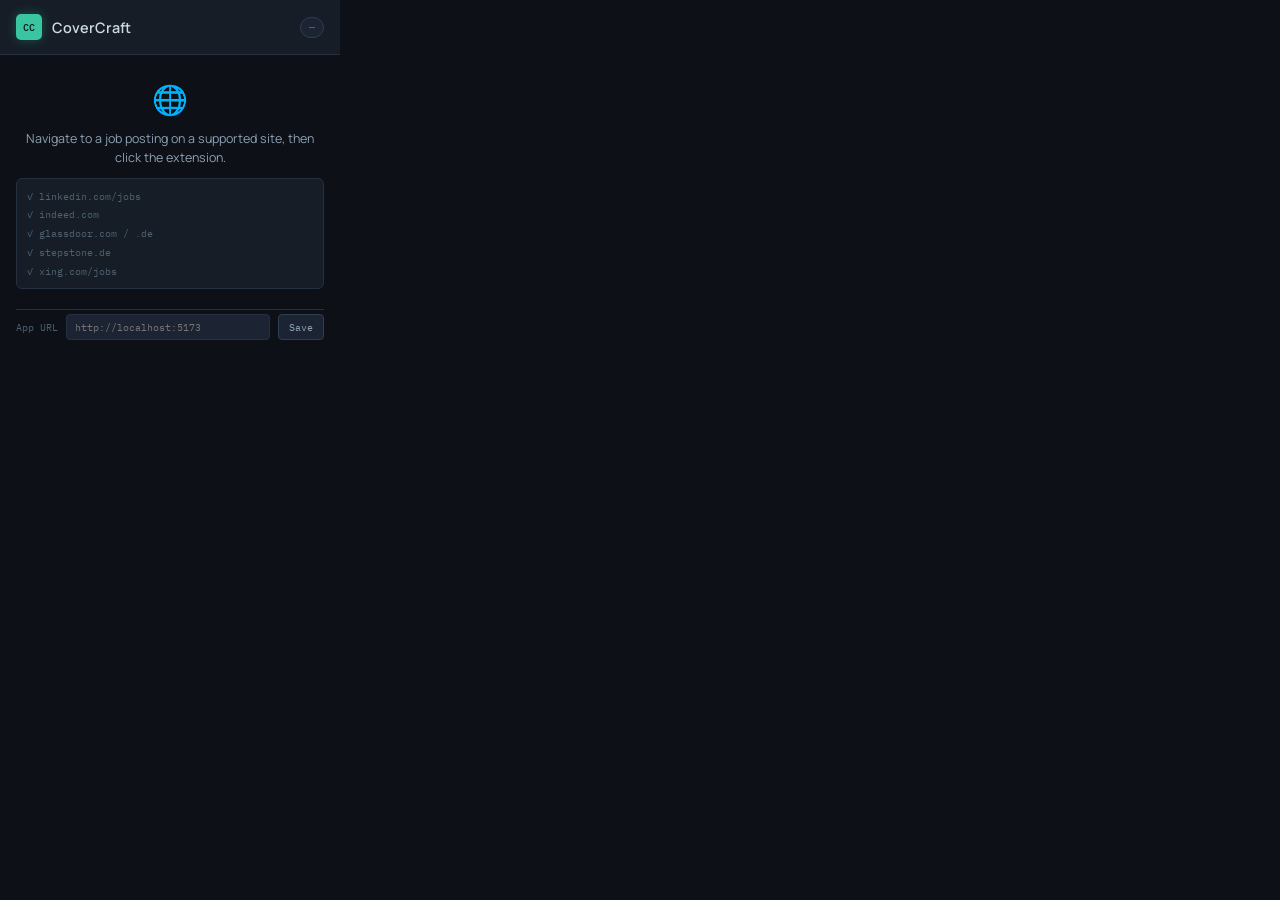
<file: extension/popup.html>
<!DOCTYPE html>
<html lang="en">
<head>
<meta charset="UTF-8">
<meta name="viewport" content="width=device-width, initial-scale=1.0">
<title>CoverCraft</title>
<style>
  @import url('https://fonts.googleapis.com/css2?family=IBM+Plex+Mono:wght@400;500&family=Manrope:wght@400;500;600&display=swap');

  :root {
    --bg:      #0d1117;
    --surface: #161d27;
    --surface2:#1c2433;
    --border:  #253040;
    --border2: #2e3f52;
    --text:    #cdd9e5;
    --muted:   #8da0b3;
    --dim:     #4d6070;
    --teal:    #39c5a0;
    --teal-dim:rgba(57,197,160,0.1);
    --teal-border:rgba(57,197,160,0.25);
    --red:     #e05c5c;
    --red-dim: rgba(224,92,92,0.1);
    --gold:    #e8b84b;
    --gold-dim:rgba(232,184,75,0.1);
    --radius:  6px;
  }

  * { box-sizing: border-box; margin: 0; padding: 0; }

  body {
    font-family: 'Manrope', sans-serif;
    background: var(--bg);
    color: var(--text);
    width: 340px;
    min-height: 200px;
    -webkit-font-smoothing: antialiased;
  }

  /* ── Header ── */
  .header {
    display: flex;
    align-items: center;
    gap: 10px;
    padding: 14px 16px;
    border-bottom: 1px solid var(--border);
    background: var(--surface);
  }

  .logo-mark {
    width: 26px; height: 26px;
    background: var(--teal);
    border-radius: 5px;
    display: flex; align-items: center; justify-content: center;
    font-family: 'IBM Plex Mono', monospace;
    font-size: 0.65rem;
    font-weight: 500;
    color: var(--bg);
    box-shadow: 0 0 12px rgba(57,197,160,0.3);
    flex-shrink: 0;
  }

  .logo-name {
    font-family: 'Manrope', sans-serif;
    font-weight: 600;
    font-size: 0.9rem;
    color: var(--text);
  }

  .site-badge {
    margin-left: auto;
    font-family: 'IBM Plex Mono', monospace;
    font-size: 0.6rem;
    padding: 3px 8px;
    border-radius: 99px;
    border: 1px solid var(--border2);
    color: var(--dim);
    background: var(--surface2);
  }

  /* ── Body ── */
  .body { padding: 16px; }

  /* ── States ── */
  .state { display: none; flex-direction: column; gap: 12px; }
  .state.active { display: flex; }

  /* idle */
  .idle-msg {
    font-size: 0.82rem;
    color: var(--muted);
    line-height: 1.55;
  }

  .extract-btn {
    width: 100%;
    padding: 11px;
    background: var(--teal);
    color: var(--bg);
    border: none;
    border-radius: var(--radius);
    font-family: 'Manrope', sans-serif;
    font-size: 0.85rem;
    font-weight: 700;
    cursor: pointer;
    transition: all 0.15s;
    display: flex;
    align-items: center;
    justify-content: center;
    gap: 8px;
  }

  .extract-btn:hover { background: #45d4af; }
  .extract-btn:disabled { opacity: 0.4; cursor: not-allowed; }

  /* loading */
  .spinner {
    width: 20px; height: 20px;
    border: 2px solid var(--border2);
    border-top-color: var(--teal);
    border-radius: 50%;
    animation: spin 0.65s linear infinite;
    margin: 0 auto;
  }
  @keyframes spin { to { transform: rotate(360deg); } }

  .loading-text {
    font-family: 'IBM Plex Mono', monospace;
    font-size: 0.72rem;
    color: var(--muted);
    text-align: center;
  }

  /* preview */
  .job-preview {
    background: var(--surface);
    border: 1px solid var(--border);
    border-radius: var(--radius);
    padding: 12px;
    display: flex;
    flex-direction: column;
    gap: 4px;
  }

  .job-title {
    font-weight: 600;
    font-size: 0.88rem;
    color: var(--text);
    white-space: nowrap;
    overflow: hidden;
    text-overflow: ellipsis;
  }

  .job-company {
    font-size: 0.78rem;
    color: var(--teal);
  }

  .job-location {
    font-family: 'IBM Plex Mono', monospace;
    font-size: 0.65rem;
    color: var(--dim);
  }

  .desc-preview {
    font-size: 0.75rem;
    color: var(--muted);
    line-height: 1.5;
    max-height: 60px;
    overflow: hidden;
    position: relative;
  }

  .desc-preview::after {
    content: '';
    position: absolute;
    bottom: 0; left: 0; right: 0;
    height: 20px;
    background: linear-gradient(transparent, var(--bg));
  }

  .action-row {
    display: flex;
    gap: 8px;
  }

  .send-btn {
    flex: 1;
    padding: 10px;
    background: var(--teal);
    color: var(--bg);
    border: none;
    border-radius: var(--radius);
    font-family: 'Manrope', sans-serif;
    font-size: 0.82rem;
    font-weight: 700;
    cursor: pointer;
    transition: all 0.15s;
  }

  .send-btn:hover { background: #45d4af; transform: translateY(-1px); }

  .retry-btn {
    padding: 10px 14px;
    background: none;
    border: 1px solid var(--border2);
    border-radius: var(--radius);
    color: var(--muted);
    font-family: 'Manrope', sans-serif;
    font-size: 0.78rem;
    cursor: pointer;
    transition: all 0.15s;
  }

  .retry-btn:hover { border-color: var(--muted); color: var(--text); }

  /* success */
  .success-icon {
    font-size: 1.8rem;
    text-align: center;
  }

  .success-msg {
    font-size: 0.82rem;
    color: var(--muted);
    text-align: center;
    line-height: 1.5;
  }

  .success-msg strong { color: var(--teal); }

  .open-btn {
    width: 100%;
    padding: 10px;
    background: none;
    border: 1px solid var(--teal-border);
    border-radius: var(--radius);
    color: var(--teal);
    font-family: 'Manrope', sans-serif;
    font-size: 0.82rem;
    font-weight: 600;
    cursor: pointer;
    transition: all 0.15s;
    background: var(--teal-dim);
  }

  .open-btn:hover { background: rgba(57,197,160,0.18); }

  /* error */
  .error-icon { font-size: 1.5rem; text-align: center; }

  .error-msg {
    font-size: 0.78rem;
    color: var(--red);
    background: var(--red-dim);
    border: 1px solid rgba(224,92,92,0.2);
    border-radius: var(--radius);
    padding: 10px 12px;
    line-height: 1.5;
    font-family: 'IBM Plex Mono', monospace;
  }

  /* not supported */
  .unsupported {
    text-align: center;
    display: flex;
    flex-direction: column;
    align-items: center;
    gap: 10px;
    padding: 8px 0;
  }

  .unsupported-icon { font-size: 1.8rem; }

  .unsupported-msg {
    font-size: 0.78rem;
    color: var(--muted);
    line-height: 1.55;
  }

  .supported-list {
    font-family: 'IBM Plex Mono', monospace;
    font-size: 0.65rem;
    color: var(--dim);
    text-align: left;
    background: var(--surface);
    border: 1px solid var(--border);
    border-radius: var(--radius);
    padding: 8px 10px;
    width: 100%;
    line-height: 1.8;
  }

  /* server settings */
  .settings-row {
    display: flex;
    align-items: center;
    gap: 8px;
    padding-top: 4px;
    border-top: 1px solid var(--border);
  }

  .settings-label {
    font-family: 'IBM Plex Mono', monospace;
    font-size: 0.62rem;
    color: var(--dim);
    flex-shrink: 0;
  }

  .settings-input {
    flex: 1;
    padding: 5px 8px;
    font-family: 'IBM Plex Mono', monospace;
    font-size: 0.65rem;
    background: var(--surface2);
    border: 1px solid var(--border);
    border-radius: 4px;
    color: var(--muted);
    outline: none;
  }

  .settings-input:focus { border-color: var(--teal); color: var(--text); }

  .save-url-btn {
    padding: 5px 10px;
    background: var(--surface2);
    border: 1px solid var(--border2);
    border-radius: 4px;
    color: var(--muted);
    font-size: 0.65rem;
    cursor: pointer;
    font-family: 'IBM Plex Mono', monospace;
    transition: all 0.15s;
    white-space: nowrap;
  }

  .save-url-btn:hover { border-color: var(--teal); color: var(--teal); }

  .fallback-warn {
    font-family: 'IBM Plex Mono', monospace;
    font-size: 0.65rem;
    color: var(--gold);
    background: var(--gold-dim);
    border: 1px solid rgba(232,184,75,0.2);
    border-radius: var(--radius);
    padding: 6px 10px;
    line-height: 1.5;
  }
</style>
</head>
<body>

<div class="header">
  <div class="logo-mark">CC</div>
  <span class="logo-name">CoverCraft</span>
  <span class="site-badge" id="site-badge">—</span>
</div>

<div class="body">

  <!-- State: not on a supported job board -->
  <div class="state unsupported" id="state-unsupported">
    <div class="unsupported-icon">🌐</div>
    <p class="unsupported-msg">Navigate to a job posting on a supported site, then click the extension.</p>
    <div class="supported-list">
      ✓ linkedin.com/jobs<br>
      ✓ indeed.com<br>
      ✓ glassdoor.com / .de<br>
      ✓ stepstone.de<br>
      ✓ xing.com/jobs
    </div>
  </div>

  <!-- State: idle, on a supported page -->
  <div class="state" id="state-idle">
    <p class="idle-msg">Found a job page. Click below to extract the job description and send it to CoverCraft.</p>
    <button class="extract-btn" id="extract-btn">
      ⚡ Extract Job Description
    </button>
  </div>

  <!-- State: extracting -->
  <div class="state" id="state-loading">
    <div class="spinner"></div>
    <p class="loading-text">Reading job posting...</p>
  </div>

  <!-- State: extracted, preview -->
  <div class="state" id="state-preview">
    <div class="job-preview">
      <div class="job-title" id="prev-title">—</div>
      <div class="job-company" id="prev-company">—</div>
      <div class="job-location" id="prev-location">—</div>
    </div>
    <div class="desc-preview" id="prev-desc"></div>
    <div id="fallback-warn" class="fallback-warn" style="display:none">
      ⚠ Used full page text as fallback — description may include extra content
    </div>
    <div class="action-row">
      <button class="send-btn" id="send-btn">→ Send to CoverCraft</button>
      <button class="retry-btn" id="retry-btn">↺ Retry</button>
    </div>
  </div>

  <!-- State: sent successfully -->
  <div class="state" id="state-success">
    <div class="success-icon">✓</div>
    <p class="success-msg">Job sent to <strong>CoverCraft</strong>.<br>Switch to the app tab to generate your letter.</p>
    <button class="open-btn" id="open-btn">Open CoverCraft →</button>
  </div>

  <!-- State: error -->
  <div class="state" id="state-error">
    <div class="error-icon">⚠</div>
    <div class="error-msg" id="error-msg">Something went wrong.</div>
    <button class="retry-btn" style="width:100%" id="error-retry-btn">↺ Try Again</button>
  </div>

  <!-- Server URL setting (always visible at bottom) -->
  <div class="settings-row" style="margin-top: 12px;">
    <span class="settings-label">App URL</span>
    <input class="settings-input" id="server-url" type="text" placeholder="http://localhost:5173">
    <button class="save-url-btn" id="save-url-btn">Save</button>
  </div>

</div>

<script src="popup.js"></script>
</body>
</html>
</file>
